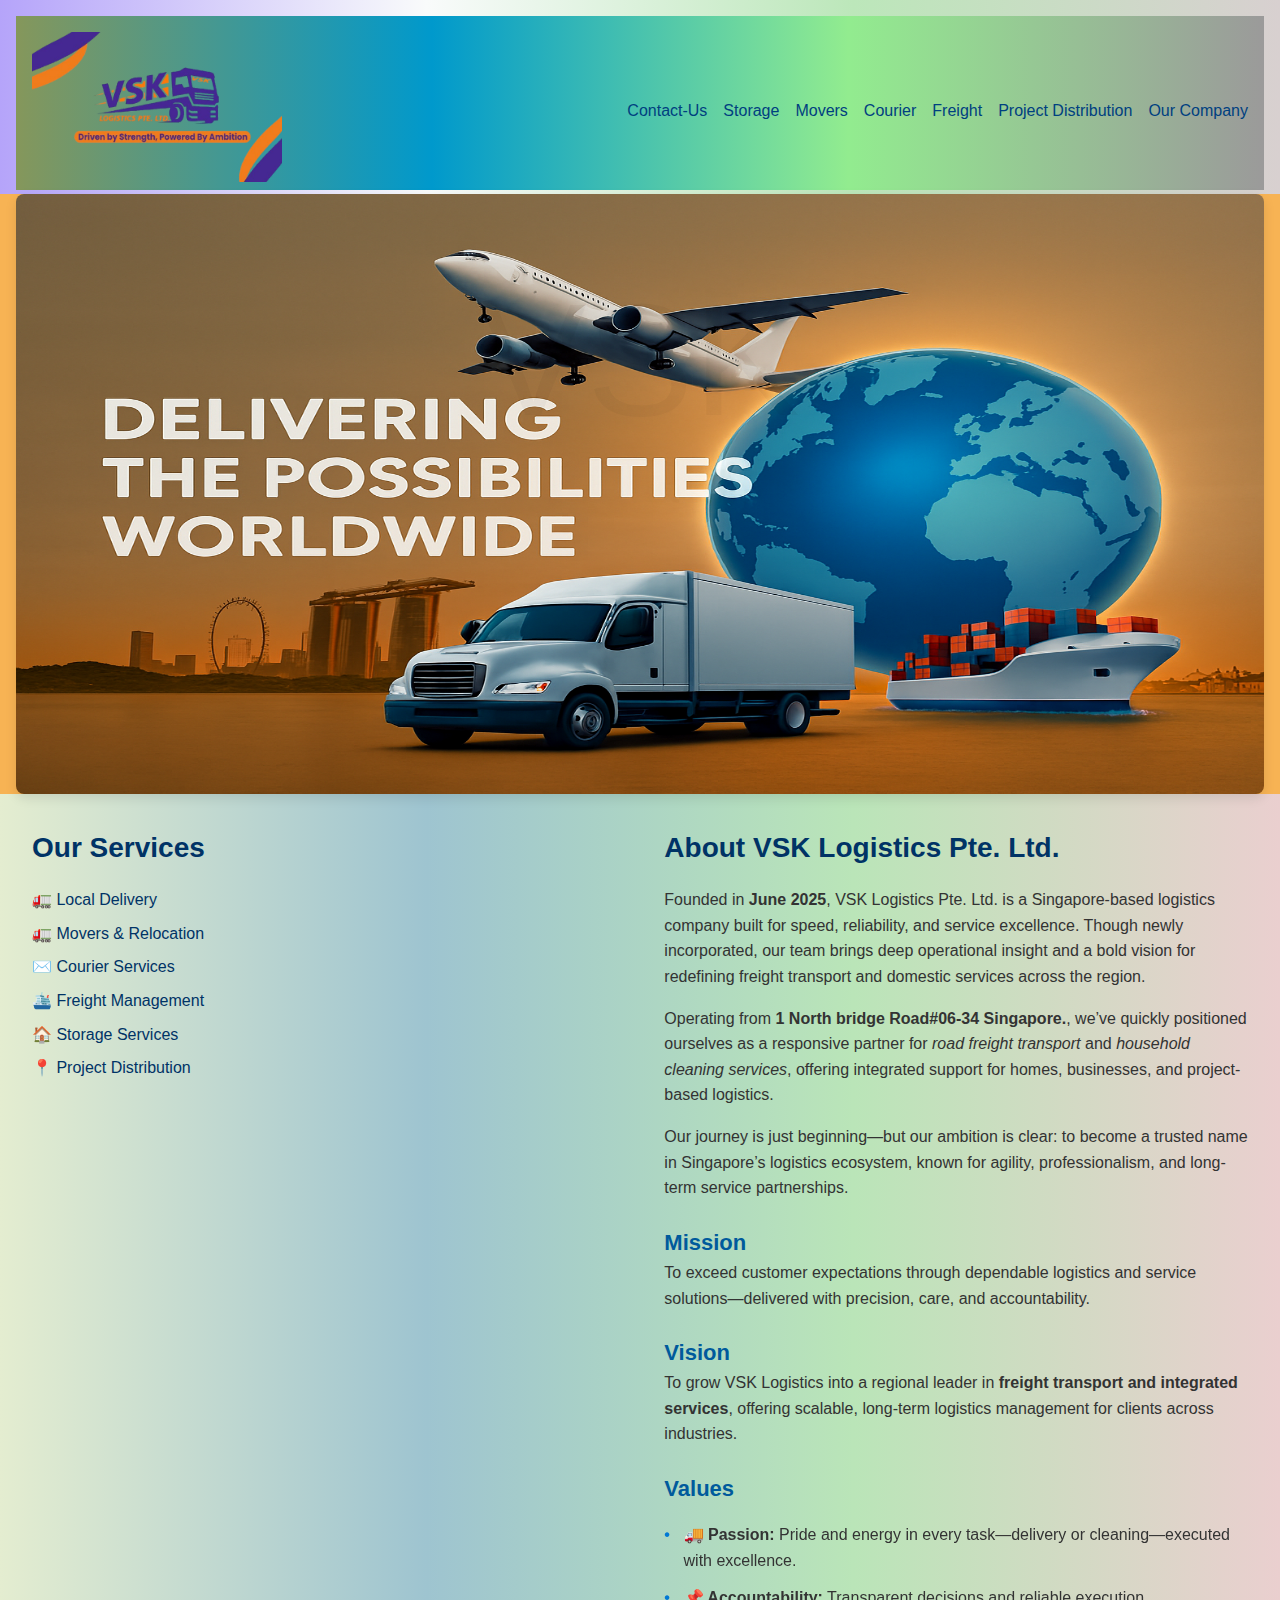
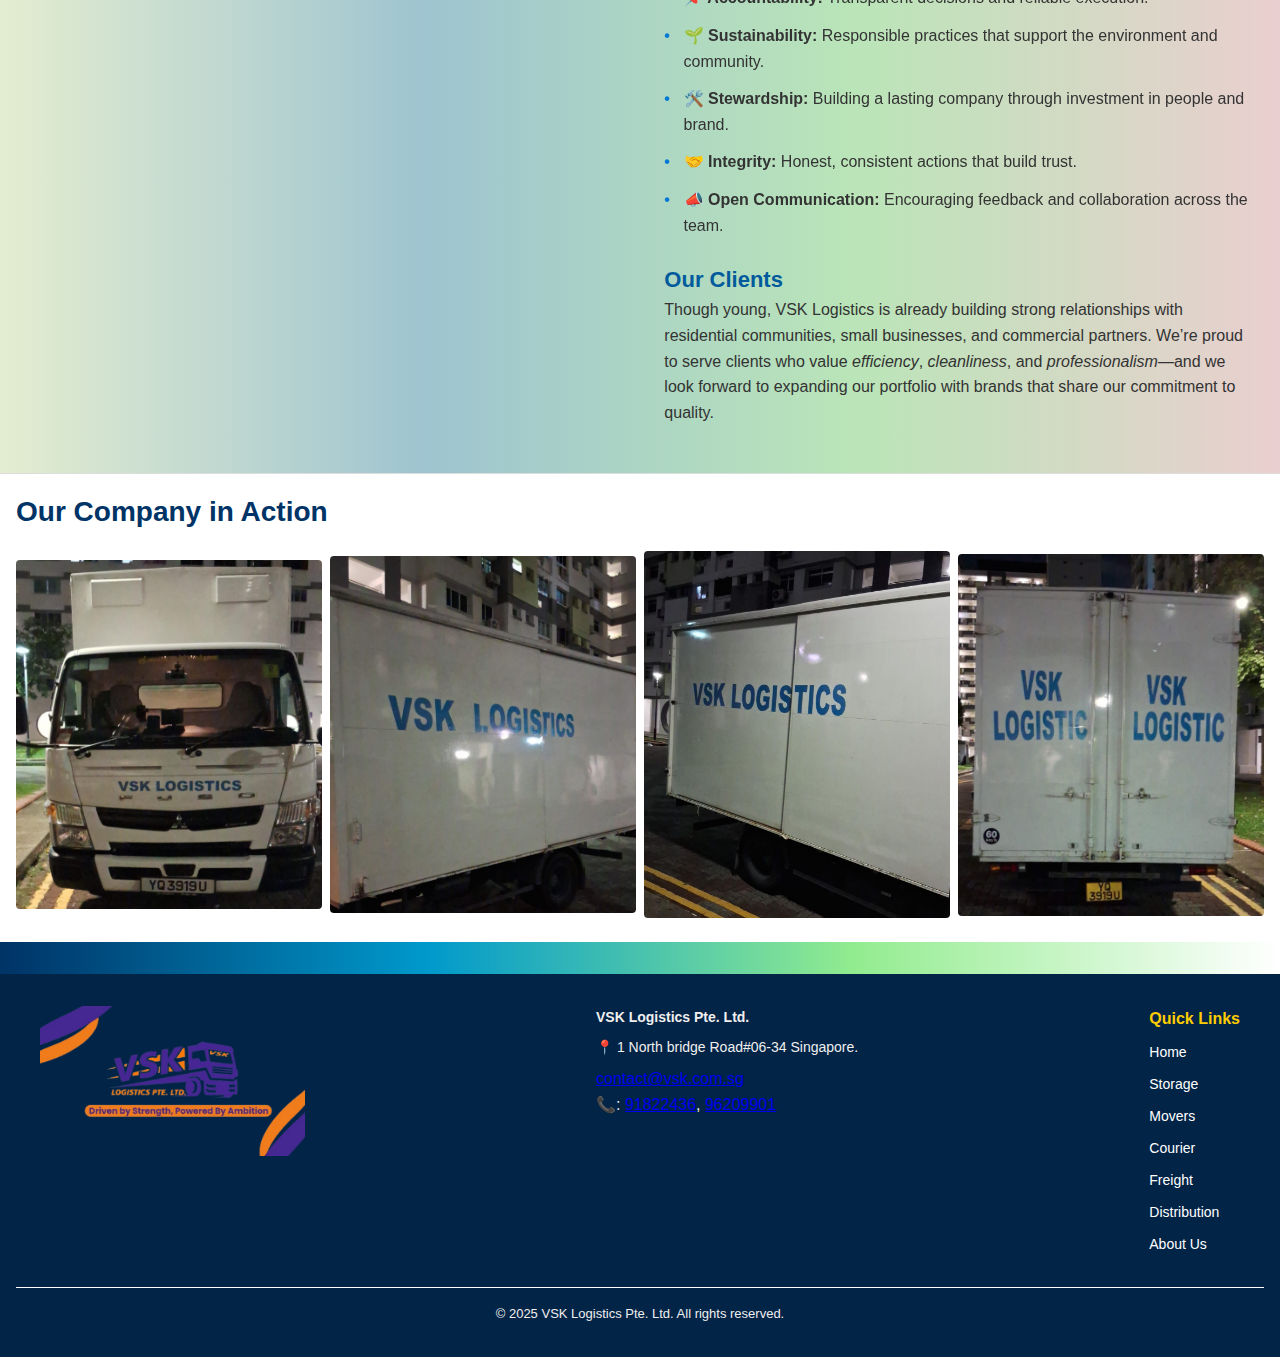
<file: index.html>
<!DOCTYPE html>
<html lang="en">
<head>
  <meta charset="UTF-8" />
  <meta name="viewport" content="width=device-width, initial-scale=1.0" />
  <title>VSK Logistics</title>
  <link rel="stylesheet" href="style.css?v=2" />
</head>
<body>
<div class="header-wrapper">
  <header>
    <div class="header-top">
      <div class="logo">
        <img src="images/logistic_logo.png" alt="Guru Logistics Logo" />
      </div>
      <div class="menu-toggle" onclick="toggleMenu()">☰</div>
    </div>
    <nav>
      <ul id="nav-links">
        <li><a href="next.html?section=contact">Contact-Us</a></li>
        <li><a href="next.html?section=Storage">Storage</a></li>
        <li><a href="next.html?section=Movers">Movers</a></li>
        <li><a href="next.html?section=Courier">Courier</a></li>
        <li><a href="next.html?section=freight">Freight</a></li>
        <li><a href="next.html?section=Distribution">Project Distribution</a></li>
        <li><a href="#about-vsk">Our Company</a></li>
      </ul>
    </nav>
  </header>
</div>


  <main>
    <div class="hero-wrapper">
      <div class="hero">
        <img src="images/home page.png" alt="Logistics Hero Image" />
      </div>
    </div>

    <div class="content-section">
      <div class="services">
        <h2>Our Services</h2>
        <ul>
          <li><a href="next.html?section=Courier">🚛 Local Delivery</a></li>
          <li><a href="next.html?section=Movers">🚛 Movers & Relocation</a></li>
          <li><a href="next.html?section=Courier">✉️ Courier Services</a></li>
          <li><a href="next.html?section=freight">🛳️ Freight Management</a></li>
          <li><a href="next.html?section=Storage">🏠 Storage Services</a></li>
          <li><a href="next.html?section=Distribution">📍 Project Distribution</a></li>
        </ul>
      </div>

      <div class="about" id="about-vsk">
        <h2>About VSK Logistics Pte. Ltd.</h2>
        <p>Founded in <strong>June 2025</strong>, VSK Logistics Pte. Ltd. is a Singapore-based logistics company built for speed, reliability, and service excellence. Though newly incorporated, our team brings deep operational insight and a bold vision for redefining freight transport and domestic services across the region.</p>
        <p>Operating from <strong>1 North bridge Road#06-34 Singapore.</strong>, we’ve quickly positioned ourselves as a responsive partner for <em>road freight transport</em> and <em>household cleaning services</em>, offering integrated support for homes, businesses, and project-based logistics.</p>
        <p>Our journey is just beginning—but our ambition is clear: to become a trusted name in Singapore’s logistics ecosystem, known for agility, professionalism, and long-term service partnerships.</p>

        <h3>Mission</h3>
        <p>To exceed customer expectations through dependable logistics and service solutions—delivered with precision, care, and accountability.</p>

        <h3>Vision</h3>
        <p>To grow VSK Logistics into a regional leader in <strong>freight transport and integrated services</strong>, offering scalable, long-term logistics management for clients across industries.</p>

        <h3>Values</h3>
        <ul>
          <li><strong>🚚 Passion:</strong> Pride and energy in every task—delivery or cleaning—executed with excellence.</li>
          <li><strong>📌 Accountability:</strong> Transparent decisions and reliable execution.</li>
          <li><strong>🌱 Sustainability:</strong> Responsible practices that support the environment and community.</li>
          <li><strong>🛠️ Stewardship:</strong> Building a lasting company through investment in people and brand.</li>
          <li><strong>🤝 Integrity:</strong> Honest, consistent actions that build trust.</li>
          <li><strong>📣 Open Communication:</strong> Encouraging feedback and collaboration across the team.</li>
        </ul>

        <h3>Our Clients</h3>
        <p>Though young, VSK Logistics is already building strong relationships with residential communities, small businesses, and commercial partners. We’re proud to serve clients who value <em>efficiency</em>, <em>cleanliness</em>, and <em>professionalism</em>—and we look forward to expanding our portfolio with brands that share our commitment to quality.</p>
      </div>
    </div>

    <div class="gallery">
      <h2>Our Company in Action</h2>
      <div class="gallery-images">
        <div class="thumb"><img src="images/logistic2.png" alt="Warehouse" /></div>
        <div class="thumb"><img src="images/logistic1.png" alt="Fleet" /></div>
        <div class="thumb"><img src="images/logistic3.png" alt="Team" /></div>
        <div class="thumb"><img src="images/logistic4.png" alt="Team" /></div>
      </div>

      <div class="modal" id="imageModal">
        <span class="close">&times;</span>
        <img class="modal-content" id="modalImg" />
      </div>
    </div>

  </main>

  <script src="script.js?v=2"></script>
</body>
  <footer>
    <div class="footer-container">
      <div class="footer-logo">
        <img src="images/logistic_logo.png" alt="VSK Logistics Footer Logo" />
      </div>
      <div class="footer-info">
        <p><strong>VSK Logistics Pte. Ltd.</strong></p>
        <p>📍 1 North bridge Road#06-34 Singapore.</p>
            <a href="mailto:contact@vsk.com.sg?cc=shagharaselva@gmail.com">contact@vsk.com.sg</a><br />
        📞: <a href="tel:91822436">91822436</a>, <a href="tel:96209901">96209901</a><br />
      </div>
      <div class="footer-links">
        <h4>Quick Links</h4>
        <ul>
          <li><a href="index.html">Home</a></li>
          <li><a href="next.html?section=Storage">Storage</a></li>
          <li><a href="next.html?section=Movers">Movers</a></li>
          <li><a href="next.html?section=Courier">Courier</a></li>
          <li><a href="next.html?section=freight">Freight</a></li>
          <li><a href="next.html?section=Distribution">Distribution</a></li>
          <li><a href="#about-vsk">About Us</a></li>
        </ul>
      </div>
    </div>
    <div class="footer-bottom">
      <p>&copy; 2025 VSK Logistics Pte. Ltd. All rights reserved.</p>
    </div>
  </footer>
</html>
</file>
<file: style.css>
* {
  margin: 0;
  padding: 0;
  box-sizing: border-box;
}

body {
  font-family: 'Segoe UI', sans-serif;
  background: linear-gradient(to right, #003366, #0099cc, #92ec8f, #ffffff);
  line-height: 1.6;
  color: #333;
}

.header-wrapper {
  display: flex;
  justify-content: space-between;
  align-items: center;
  padding:  1rem 1rem 0.3rem 1rem;
  background: linear-gradient(to right, #b5a4fa, #f9fbfb, #bce7ba, #d8d0d0);
  box-shadow: 0 4px 6px rgba(0,0,0,0.1);
}

header {
  background: linear-gradient(to right, #85975b, #0099cc, #92ec8f, #9b9a9a);
  color: rgb(6, 5, 5);
  padding: 1rem 1rem 0 1rem;
  display: flex;
  justify-content: space-between;
  align-items: center;
  flex-wrap: wrap;
  width: 100%;
  max-width: 1500px; 
}

.logo img {
  height: 150px;
  width: 250px;
}

nav ul {
  list-style: none;
  display: flex;
  gap: 1rem;
  flex-wrap: wrap;
}

nav a {
  color: #004080;
  text-decoration: none;
  font-weight: 500;
}

nav a:hover {
  color: #d70c0c;
}

.menu-toggle {
  display: none;
  font-size: 2rem;
  cursor: pointer;
}

.hero-wrapper {
  padding: 0 1rem;
  display: flex;
  justify-content: center;
  background-color: #f7b354;
}

.hero {
  width: 100%;
  max-width: 1500px;
}

.hero img {
  width: 100%;
  height: 600px;
  display: block;
  border-radius: 8px; /* Optional: soft visual touch */
  box-shadow: 0 4px 12px rgba(0, 0, 0, 0.1); /* Optional: subtle depth */
}


.content-section {
  display: flex;
  justify-content: space-between;
  padding: 2rem;
  background: linear-gradient(to right, #e4edd0, #9ec4d0, #bae5b8, #eacfcf);
  flex-wrap: wrap;
  gap: 2rem;
}

.services, .about {
  width: 48%;
  min-width: 300px;
}

.services h2, .about h2 {
  color: #003366;
  margin-bottom: 1rem;
  font-size: 28px;
}

.about h3 {
  margin-top: 1.5rem;
  font-size: 22px;
  color: #005a9c;
}

.about p {
  margin-bottom: 1rem;
  font-size: 16px;
}

.about ul {
  list-style: none;
  padding-left: 0;
  margin-top: 1rem;
}

.about ul li {
  margin-bottom: 0.75rem;
  padding-left: 1.2rem;
  position: relative;
  font-size: 16px;
}

.about ul li::before {
  content: "•";
  position: absolute;
  left: 0;
  color: #0078d4;
  font-weight: bold;
}

.services ul {
  list-style: none;
  padding-left: 0;
}

.services li {
  margin-bottom: 0.5rem;
}

.services a {
  text-decoration: none;
  color: #003366;
}

.services a:hover {
  text-decoration: underline;
}

/* Mobile Styles */
@media (max-width: 768px) {
  nav ul {
    flex-direction: column;
    background-color: #f7f9fb;
    position: fixed;
    top: 100px;
    right: 0;
    left: 200px;
    width: 100px;
    display: none;
    padding: 1rem 1rem 1rem 1rem;
  }

  .hero img {
  height: auto;
  max-height: 300px; /* Adjust based on visual balance */
  object-fit: cover;
}


  nav ul.show {
    display: flex;
  }

  nav ul {
  transition: all 0.3s ease-in-out;
}

  .menu-toggle {
    display: block;
  }

  .content-section {
    flex-direction: column;
    gap: 2rem;
  }

  .services, .about {
    width: 100%;
  }

  .about h2, .gallery h2 {
    font-size: 24px;
  }

  .about h3 {
    font-size: 20px;
  }

  .about p, .about ul li {
    font-size: 15px;
  }
}
footer {
  background-color: #012447;
  color: #f0eeee;
  padding: 2rem 1rem;
  margin-top: 2rem;
}

.footer-container {
  display: flex;
  justify-content: space-between;
  flex-wrap: wrap;
  gap: 2rem;
  max-width: 1200px;
  margin: 0 auto;
}

.footer-logo img {
  height: 150px;
  width: auto;
}

.footer-info p {
  margin-bottom: 0.5rem;
  font-size: 14px;
}

.footer-links h4 {
  margin-bottom: 0.5rem;
  font-size: 16px;
  color: #ffcc00;
}

.footer-links ul {
  list-style: none;
  padding-left: 0;
}

.footer-links li {
  margin-bottom: 0.4rem;
}

.footer-links a {
  color: #fff;
  text-decoration: none;
  font-size: 14px;
}

.footer-links a:hover {
  text-decoration: underline;
  color: #ffcc00;
}

.footer-bottom {
  text-align: center;
  margin-top: 1.5rem;
  font-size: 13px;
  border-top: 1px solid #fff;
  padding-top: 1rem;
}

/* Mobile Footer */
@media (max-width: 768px) {
  .footer-container {
    flex-direction: column;
    align-items: center;
    text-align: center;
  }

  .footer-logo img {
    height: 60px;
  }

  .footer-info p, .footer-links a {
    font-size: 13px;
  }
}
@media (max-width: 768px) {
  .header-top {
    display: flex;
    justify-content: space-between;
    align-items: center;
    width: 100%;
    padding: 0.5rem 1rem;
  }

  .logo img {
    height: 80px;
    width: auto;
    align-items: flex-start;

  }

  .menu-toggle {
    font-size: 1rem;
    cursor: pointer;
  }

  header {
    flex-direction: column;
    align-items: stretch;
  }

  nav ul {
    width: 100%;
    padding: 0.5rem 0;
  }
}

body::before {
  content: "VSK";
  position: fixed;
  top: 40%;
  left: 50%;
  transform: translate(-50%, -50%);
  font-size: 10rem;
  color: #000;
  opacity: 0.03; /* Ultra subtle */
  pointer-events: none;
  z-index: 0;
  white-space: nowrap;
}

.gallery {
  padding: 1rem;
  background-color: white;
  border-top: 1px solid #ddd;
}

.gallery h2 {
  color: #003366;
  margin-bottom: 1rem;
  font-size: 28px;
}

.gallery-images {
  display: grid;
  grid-template-columns: repeat(auto-fit, minmax(50px, 1fr));
  gap: 0.5rem;
  align-items: center;
}

.thumb img {
  width: 100%;
  border-radius: 4px;
  object-fit: cover;
  cursor: pointer;
  transition: transform 0.3s ease;
}

.thumb img:hover {
  transform: scale(1.05);
}

/* Modal styles */
.modal {
  display: none;
  position: fixed;
  z-index: 999;
  padding-top: 60px;
  left: 0;
  top: 0;
  width: 100%;
  height: 100%;
  background-color: rgba(0,0,0,0.8);
}

.modal-content {
  margin: auto;
  display: block;
  max-width: 90%;
  max-height: 80vh;
  border-radius: 8px;
}

.close {
  position: absolute;
  top: 20px;
  right: 30px;
  color: white;
  font-size: 30px;
  font-weight: bold;
  cursor: pointer;
}
</file>
